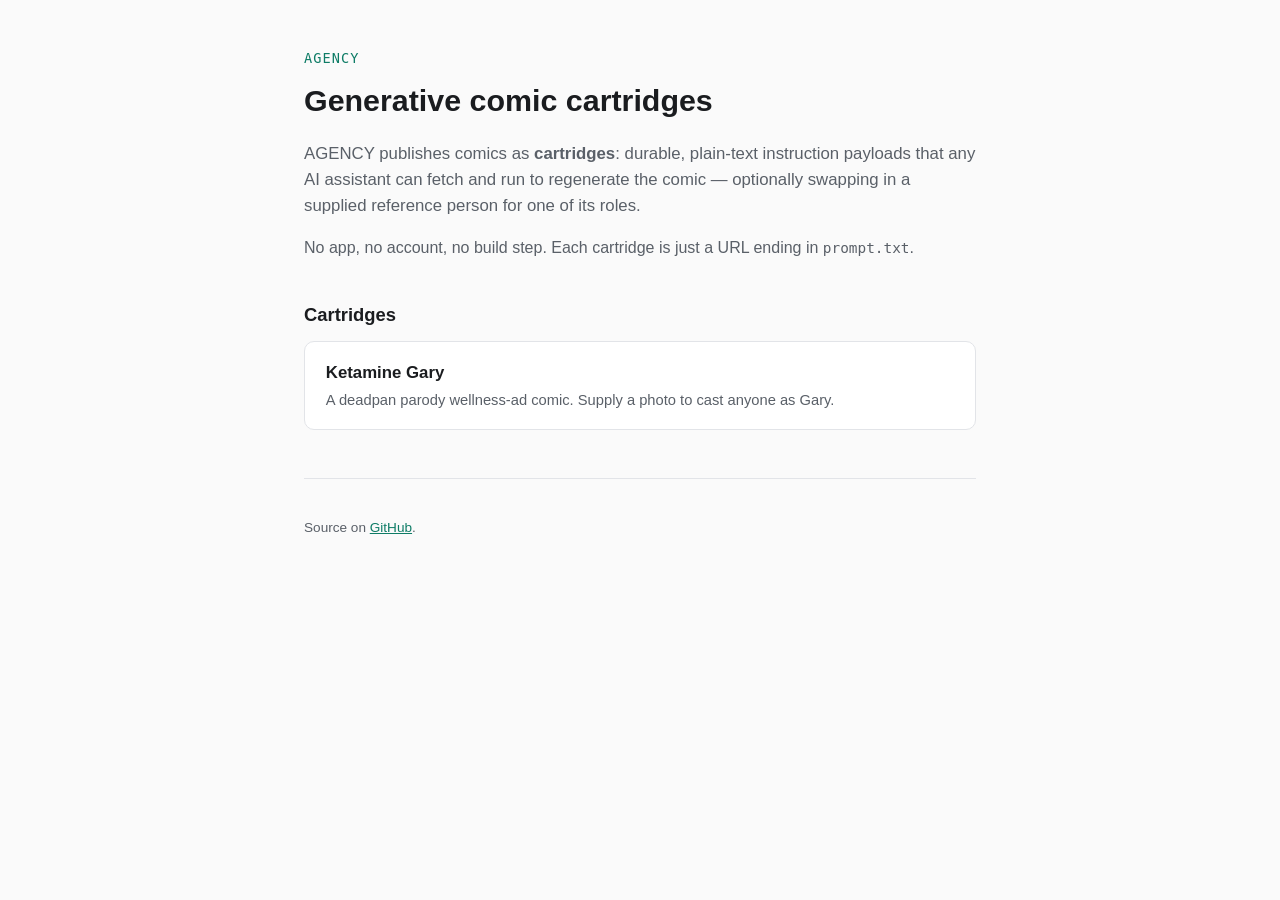
<file: index.html>
<!doctype html>
<html lang="en">
<head>
  <meta charset="utf-8">
  <meta name="viewport" content="width=device-width, initial-scale=1">
  <title>AGENCY — generative comic cartridges</title>
  <meta name="description" content="AGENCY is a small publishing system for generative, remixable comics. Each comic ships as a durable, machine-readable prompt cartridge an AI assistant can retrieve and run.">
  <link rel="canonical" href="https://outspend.github.io/agency/">
  <!-- canonical URL placeholder: replace with a custom domain if one is set up later -->
  <meta property="og:type" content="website">
  <meta property="og:title" content="AGENCY — generative comic cartridges">
  <meta property="og:description" content="A small publishing system for generative, remixable comics. Each comic ships as a durable, machine-readable prompt cartridge an AI assistant can retrieve and run.">
  <meta property="og:url" content="https://outspend.github.io/agency/">
  <meta name="twitter:card" content="summary">
  <link rel="stylesheet" href="styles.css">
</head>
<body>
  <div class="wrap">
    <header class="site-header">
      <p class="wordmark">AGENCY</p>
      <h1>Generative comic cartridges</h1>
      <p class="tagline">
        AGENCY publishes comics as <strong>cartridges</strong>: durable, plain-text
        instruction payloads that any AI assistant can fetch and run to regenerate
        the comic — optionally swapping in a supplied reference person for one of
        its roles.
      </p>
      <p>
        No app, no account, no build step. Each cartridge is just a URL ending in
        <code>prompt.txt</code>.
      </p>
    </header>

    <main>
      <h2>Cartridges</h2>
      <ul class="cartridge-list">
        <li>
          <a class="cartridge-card" href="comics/ketamine-gary/">
            <span class="name">Ketamine Gary</span>
            <span class="desc">A deadpan parody wellness-ad comic. Supply a photo to cast anyone as Gary.</span>
          </a>
        </li>
      </ul>
    </main>

    <footer class="site-footer">
      <p>
        Source on <a href="https://github.com/outspend/agency">GitHub</a>.
      </p>
    </footer>
  </div>
</body>
</html>
</file>
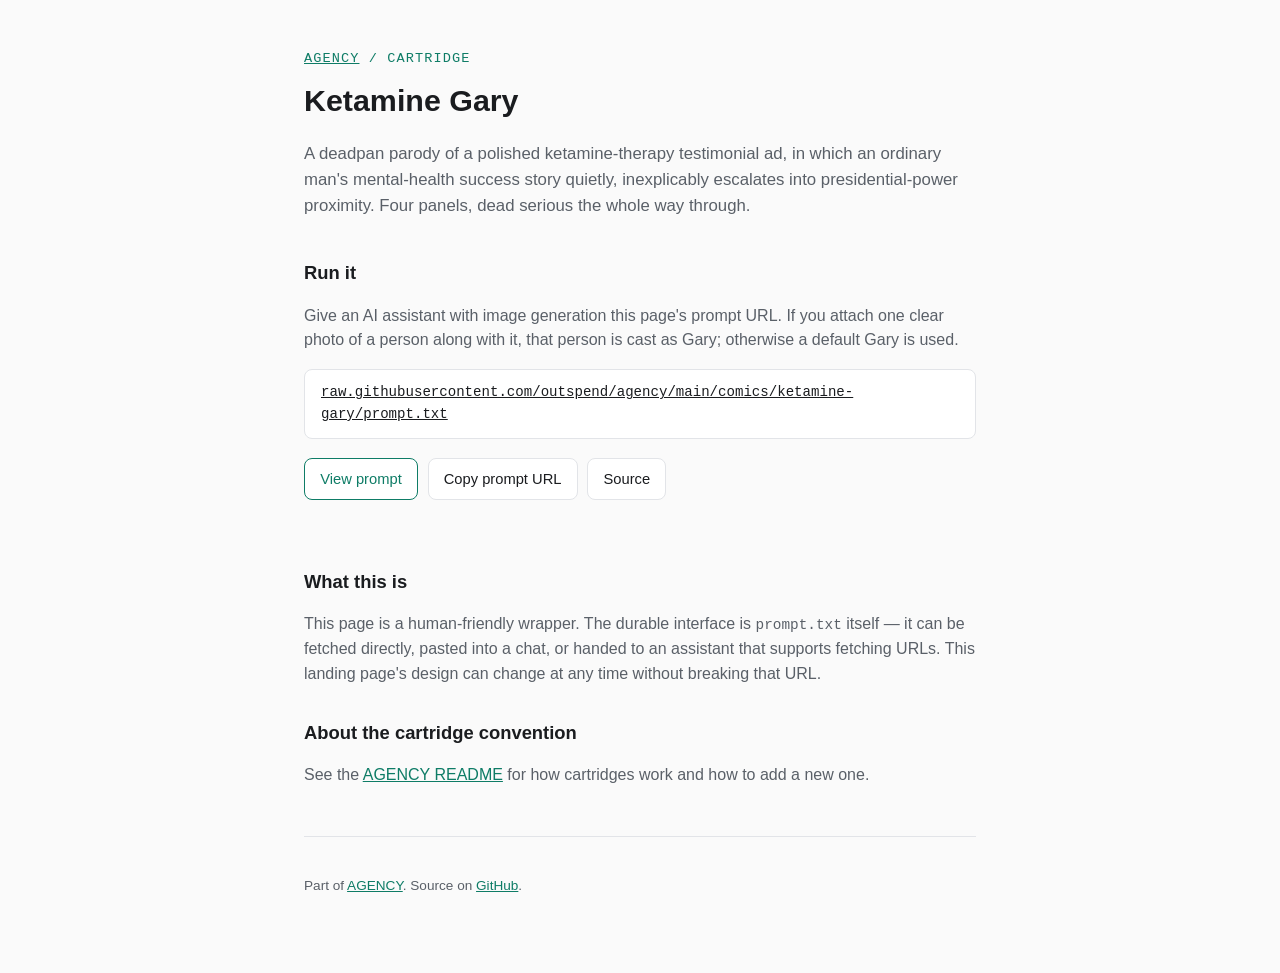
<file: comics/ketamine-gary/index.html>
<!doctype html>
<html lang="en">
<head>
  <meta charset="utf-8">
  <meta name="viewport" content="width=device-width, initial-scale=1">
  <title>Ketamine Gary — an AGENCY cartridge</title>
  <meta name="description" content="Ketamine Gary is an AGENCY comic cartridge: a durable image-generation prompt an AI assistant can fetch and run, optionally casting a supplied photo as Gary.">
  <link rel="canonical" href="https://outspend.github.io/agency/comics/ketamine-gary/">
  <!-- canonical URL placeholder: replace with a custom domain if one is set up later -->
  <meta property="og:type" content="article">
  <meta property="og:title" content="Ketamine Gary — an AGENCY cartridge">
  <meta property="og:description" content="A deadpan wellness-ad parody comic. Fetch the prompt cartridge and run it, optionally casting a supplied photo as Gary.">
  <meta property="og:url" content="https://outspend.github.io/agency/comics/ketamine-gary/">
  <meta name="twitter:card" content="summary">
  <link rel="stylesheet" href="../../styles.css">
</head>
<body>
  <div class="wrap">
    <header class="site-header">
      <p class="wordmark"><a href="../../">AGENCY</a> / cartridge</p>
      <h1>Ketamine Gary</h1>
      <p class="tagline">
        A deadpan parody of a polished ketamine-therapy testimonial ad, in which
        an ordinary man's mental-health success story quietly, inexplicably
        escalates into presidential-power proximity. Four panels, dead serious
        the whole way through.
      </p>
    </header>

    <main>
      <h2>Run it</h2>
      <p>
        Give an AI assistant with image generation this page's prompt URL. If
        you attach one clear photo of a person along with it, that person is
        cast as Gary; otherwise a default Gary is used.
      </p>
      <a class="endpoint" href="https://raw.githubusercontent.com/outspend/agency/main/comics/ketamine-gary/prompt.txt">raw.githubusercontent.com/outspend/agency/main/comics/ketamine-gary/prompt.txt</a>

      <div class="actions">
        <a class="btn primary" href="prompt.txt" target="_blank" rel="noopener">View prompt</a>
        <button class="btn" id="copy-btn" type="button">Copy prompt URL</button>
        <a class="btn" href="https://github.com/outspend/agency/tree/main/comics/ketamine-gary">Source</a>
      </div>
      <p class="status-msg" id="copy-status" role="status" aria-live="polite"></p>

      <h2>What this is</h2>
      <p>
        This page is a human-friendly wrapper. The durable interface is
        <code>prompt.txt</code> itself — it can be fetched directly, pasted
        into a chat, or handed to an assistant that supports fetching URLs.
        This landing page's design can change at any time without breaking
        that URL.
      </p>

      <h2>About the cartridge convention</h2>
      <p>
        See the <a href="../../README.md">AGENCY README</a> for how cartridges
        work and how to add a new one.
      </p>
    </main>

    <footer class="site-footer">
      <p>Part of <a href="../../">AGENCY</a>. Source on <a href="https://github.com/outspend/agency">GitHub</a>.</p>
    </footer>
  </div>

  <script>
    (function () {
      var btn = document.getElementById("copy-btn");
      var status = document.getElementById("copy-status");
      if (!btn) return;
      btn.addEventListener("click", function () {
        var url = "https://raw.githubusercontent.com/outspend/agency/main/comics/ketamine-gary/prompt.txt";
        if (navigator.clipboard && navigator.clipboard.writeText) {
          navigator.clipboard.writeText(url).then(function () {
            status.textContent = "Copied: " + url;
          }, function () {
            status.textContent = url;
          });
        } else {
          status.textContent = url;
        }
      });
    })();
  </script>
</body>
</html>
</file>
<file: styles.css>
:root {
  --bg: #0b0c0e;
  --bg-panel: #16181c;
  --fg: #e8e9eb;
  --fg-muted: #9aa0a8;
  --accent: #7dd3c0;
  --border: #2a2d33;
  --mono: ui-monospace, SFMono-Regular, Menlo, Consolas, monospace;
  --sans: -apple-system, BlinkMacSystemFont, "Segoe UI", Roboto, Helvetica, Arial, sans-serif;
}

@media (prefers-color-scheme: light) {
  :root {
    --bg: #fafafa;
    --bg-panel: #ffffff;
    --fg: #1a1c1f;
    --fg-muted: #5a6068;
    --accent: #0e7c66;
    --border: #e2e4e8;
  }
}

* { box-sizing: border-box; }

body {
  margin: 0;
  background: var(--bg);
  color: var(--fg);
  font-family: var(--sans);
  line-height: 1.55;
}

.wrap {
  max-width: 720px;
  margin: 0 auto;
  padding: 3rem 1.5rem 4rem;
}

header.site-header {
  margin-bottom: 2.5rem;
}

.wordmark {
  font-family: var(--mono);
  letter-spacing: 0.08em;
  text-transform: uppercase;
  font-size: 0.85rem;
  color: var(--accent);
  margin: 0 0 0.5rem;
}

h1 {
  font-size: 1.9rem;
  margin: 0 0 0.75rem;
}

h2 {
  font-size: 1.15rem;
  margin: 2rem 0 0.75rem;
}

p { color: var(--fg-muted); }

a { color: var(--accent); }
a:hover, a:focus { text-decoration: none; }

.tagline {
  color: var(--fg-muted);
  font-size: 1.05rem;
}

ul.cartridge-list {
  list-style: none;
  margin: 0;
  padding: 0;
}

.cartridge-card {
  display: block;
  border: 1px solid var(--border);
  border-radius: 10px;
  padding: 1.1rem 1.3rem;
  margin-bottom: 0.9rem;
  background: var(--bg-panel);
  text-decoration: none;
  transition: border-color 0.15s ease;
}

.cartridge-card:hover, .cartridge-card:focus {
  border-color: var(--accent);
}

.cartridge-card .name {
  color: var(--fg);
  font-weight: 600;
  font-size: 1.05rem;
}

.cartridge-card .desc {
  display: block;
  color: var(--fg-muted);
  font-size: 0.92rem;
  margin-top: 0.2rem;
}

.actions {
  display: flex;
  flex-wrap: wrap;
  gap: 0.6rem;
  margin: 1.2rem 0;
}

.btn {
  display: inline-flex;
  align-items: center;
  gap: 0.4rem;
  border: 1px solid var(--border);
  border-radius: 8px;
  padding: 0.55rem 0.95rem;
  font-size: 0.92rem;
  color: var(--fg);
  text-decoration: none;
  background: var(--bg-panel);
  cursor: pointer;
  font-family: inherit;
}

.btn:hover, .btn:focus {
  border-color: var(--accent);
  color: var(--accent);
}

.btn.primary {
  border-color: var(--accent);
  color: var(--accent);
}

code, .mono {
  font-family: var(--mono);
  font-size: 0.9em;
}

.endpoint {
  display: block;
  background: var(--bg-panel);
  border: 1px solid var(--border);
  border-radius: 8px;
  padding: 0.75rem 1rem;
  font-family: var(--mono);
  font-size: 0.88rem;
  overflow-x: auto;
  color: var(--fg);
}

footer.site-footer {
  margin-top: 3rem;
  padding-top: 1.5rem;
  border-top: 1px solid var(--border);
  font-size: 0.85rem;
  color: var(--fg-muted);
}

.status-msg {
  font-size: 0.85rem;
  color: var(--fg-muted);
  margin-top: 0.4rem;
  min-height: 1.2em;
}
</file>
